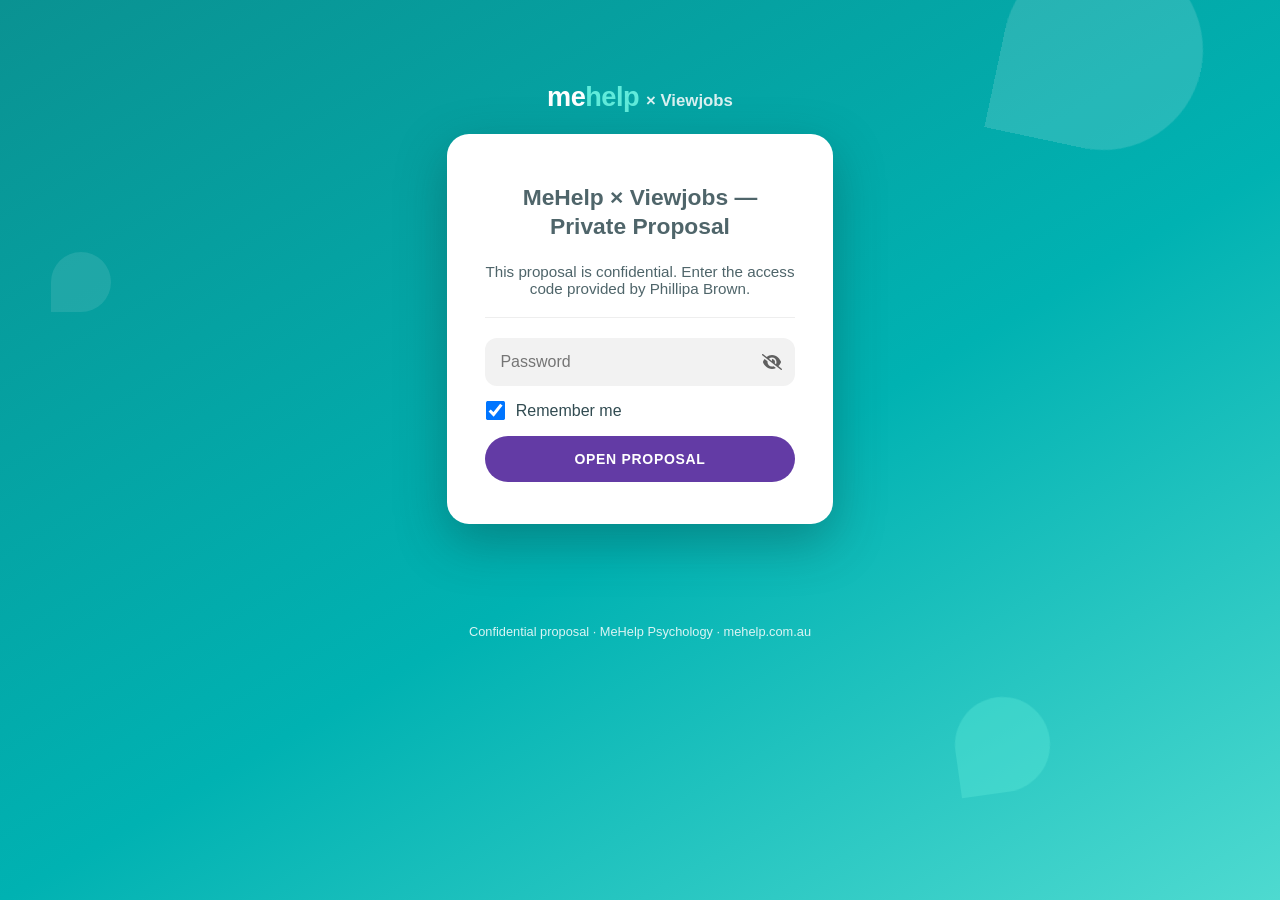
<file: index.html>
<!DOCTYPE html>
<html class="staticrypt-html">
    <head>
        <meta charset="utf-8" />
        <title>MeHelp × Viewjobs — Private Proposal</title>
        <meta name="viewport" content="width=device-width, initial-scale=1" />

        <!-- do not cache this page -->
        <meta http-equiv="cache-control" content="max-age=0" />
        <meta http-equiv="cache-control" content="no-cache" />
        <meta http-equiv="expires" content="0" />
        <meta http-equiv="expires" content="Tue, 01 Jan 1980 1:00:00 GMT" />
        <meta http-equiv="pragma" content="no-cache" />

        <style>
            .staticrypt-hr {
                margin-top: 20px;
                margin-bottom: 20px;
                border: 0;
                border-top: 1px solid #eee;
            }

            .staticrypt-page {
                width: 360px;
                padding: 8% 0 0;
                margin: auto;
                box-sizing: border-box;
            }

            .staticrypt-form {
                position: relative;
                z-index: 1;
                background: #ffffff;
                max-width: 360px;
                margin: 0 auto 100px;
                padding: 45px;
                text-align: center;
                box-shadow: 0 0 20px 0 rgba(0, 0, 0, 0.2), 0 5px 5px 0 rgba(0, 0, 0, 0.24);
            }

            .staticrypt-form input[type="password"],
            input[type="text"] {
                background: inherit;
                border: 0;
                box-sizing: border-box; /* This ensures padding is included in the total width */
                font-size: 14px;
                outline: 0;
                padding: 15px 30px 15px 15px; /* Adjust the padding to ensure there is space for the icon */
                width: 100%;
            }

            .staticrypt-password-container {
                position: relative;
                outline: 0;
                background: #f2f2f2;
                width: 100%;
                border: 0;
                margin: 0 0 15px;
                box-sizing: border-box;
            }

            .staticrypt-toggle-password-visibility {
                cursor: pointer;
                height: 20px;
                opacity: 60%;
                padding: 13px;
                position: absolute;
                right: 0;
                top: 50%;
                transform: translateY(-50%);
                width: 20px;
            }

            .staticrypt-form .staticrypt-decrypt-button {
                text-transform: uppercase;
                outline: 0;
                background: #0A9292;
                width: 100%;
                border: 0;
                padding: 15px;
                color: #ffffff;
                font-size: 14px;
                cursor: pointer;
            }

            .staticrypt-form .staticrypt-decrypt-button:hover,
            .staticrypt-form .staticrypt-decrypt-button:active,
            .staticrypt-form .staticrypt-decrypt-button:focus {
                background: #0A9292;
                filter: brightness(92%);
            }

            .staticrypt-html {
                height: 100%;
            }

            .staticrypt-body {
                height: 100%;
                margin: 0;
            }

            .staticrypt-content {
                height: 100%;
                margin-bottom: 1em;
                background: #314B51;
                font-family: "Arial", sans-serif;
                -webkit-font-smoothing: antialiased;
                -moz-osx-font-smoothing: grayscale;
            }

            .staticrypt-instructions {
                margin-top: -1em;
                margin-bottom: 1em;
            }

            .staticrypt-title {
                font-size: 1.5em;
            }

            label.staticrypt-remember {
                display: flex;
                align-items: center;
                margin-bottom: 1em;
            }

            .staticrypt-remember input[type="checkbox"] {
                transform: scale(1.5);
                margin-right: 1em;
            }

            .hidden {
                display: none !important;
            }

            .staticrypt-spinner-container {
                height: 100%;
                display: flex;
                align-items: center;
                justify-content: center;
            }

            .staticrypt-spinner {
                display: inline-block;
                width: 2rem;
                height: 2rem;
                vertical-align: text-bottom;
                border: 0.25em solid gray;
                border-right-color: transparent;
                border-radius: 50%;
                -webkit-animation: spinner-border 0.75s linear infinite;
                animation: spinner-border 0.75s linear infinite;
                animation-duration: 0.75s;
                animation-timing-function: linear;
                animation-delay: 0s;
                animation-iteration-count: infinite;
                animation-direction: normal;
                animation-fill-mode: none;
                animation-play-state: running;
                animation-name: spinner-border;
            }

            @keyframes spinner-border {
                100% {
                    transform: rotate(360deg);
                }
            }

            @media screen and (-webkit-min-device-pixel-ratio: 0) {
                .staticrypt-form input[type="password"],
                input[type="text"] {
                    font-size: 16px;
                }
            }
        </style>
    
        <meta name="color-scheme" content="only light">
        <style>
            /* MeHelp lock-screen branding (injected by brand-lockscreen.py) */
            :root{color-scheme: only light;}
            .staticrypt-body{background:linear-gradient(150deg,#0A9292 0%,#00B2B2 55%,#4EDAD0 100%) fixed !important;
                font-family:-apple-system,BlinkMacSystemFont,"Segoe UI",Roboto,Helvetica,Arial,sans-serif;}
            .staticrypt-content{background:transparent !important;}
            .staticrypt-page{width:auto !important;max-width:430px;padding:9vh 1.4rem 0 !important;position:relative;}
            .staticrypt-form{border-radius:22px !important;padding:42px 38px !important;
                box-shadow:0 18px 50px rgba(15,55,55,.35) !important;}
            .staticrypt-title{color:#314B51;font-weight:800;line-height:1.25;}
            .staticrypt-instructions{color:#314B51;opacity:.85;font-size:.95rem;}
            .staticrypt-password-container{border-radius:12px;overflow:hidden;}
            .staticrypt-form .staticrypt-decrypt-button{background:#633BA5 !important;border-radius:999px;
                font-weight:700;letter-spacing:.05em;}
            .staticrypt-form .staticrypt-decrypt-button:hover{filter:brightness(110%) !important;}
            .staticrypt-remember{color:#314B51;}
            .mh-wordmark{text-align:center;font-weight:800;font-size:1.7rem;color:#fff;margin-bottom:1.3rem;
                letter-spacing:-.02em;}
            .mh-wordmark b{color:#60EBDB;}
            .mh-wordmark small{font-weight:600;font-size:1.05rem;opacity:.85;letter-spacing:0;}
            .mh-bubble{position:fixed;border-radius:50% 50% 50% 0;background:rgba(255,255,255,.14);
                pointer-events:none;z-index:0;}
            .mh-footnote{text-align:center;color:rgba(255,255,255,.85);font-size:.8rem;margin-top:1.4rem;}
        </style>
</head>

    <body class="staticrypt-body">
        <div id="staticrypt_loading" class="staticrypt-spinner-container">
            <div class="staticrypt-spinner"></div>
        </div>

        <div id="staticrypt_content" class="staticrypt-content hidden">
            <div class="staticrypt-page">
                
                <div class="mh-bubble" style="width:200px;height:200px;top:-50px;right:6%;transform:rotate(12deg);"></div>
                <div class="mh-bubble" style="width:95px;height:95px;bottom:12%;right:18%;background:rgba(96,235,219,.35);transform:rotate(-8deg);"></div>
                <div class="mh-bubble" style="width:60px;height:60px;top:28%;left:4%;background:rgba(255,255,255,.10);"></div>
                <div class="mh-wordmark">me<b>help</b> <small>× Viewjobs</small></div>
<div class="staticrypt-form">
                    <div class="staticrypt-instructions">
                        <p class="staticrypt-title">MeHelp × Viewjobs — Private Proposal</p>
                        <p>This proposal is confidential. Enter the access code provided by Phillipa Brown.</p>
                    </div>

                    <hr class="staticrypt-hr" />

                    <form id="staticrypt-form" action="#" method="post">
                        <div class="staticrypt-password-container">
                            <input
                                id="staticrypt-password"
                                type="password"
                                name="password"
                                placeholder="Password"
                                autofocus
                            />

                            <img
                                class="staticrypt-toggle-password-visibility"
                                alt="Show password"
                                title="Show password"
                                src="[data-uri]"
                            />
                        </div>

                        <label id="staticrypt-remember-label" class="staticrypt-remember hidden">
                            <input id="staticrypt-remember" type="checkbox" name="remember" checked />
                            Remember me
                        </label>

                        <input type="submit" class="staticrypt-decrypt-button" value="Open proposal" />
                    </form>
                </div>
<div class="mh-footnote">Confidential proposal · MeHelp Psychology · mehelp.com.au</div>
            </div>
        </div>

        <script>
            // these variables will be filled when generating the file - the template format is 'variable_name'
            const staticryptInitiator = ((function(){
  const exports = {};
  const cryptoEngine = ((function(){
  const exports = {};
  const { subtle } = crypto;

const IV_BITS = 16 * 8;
const HEX_BITS = 4;
const ENCRYPTION_ALGO = "AES-CBC";

/**
 * Translates between utf8 encoded hexadecimal strings
 * and Uint8Array bytes.
 */
const HexEncoder = {
    /**
     * hex string -> bytes
     * @param {string} hexString
     * @returns {Uint8Array}
     */
    parse: function (hexString) {
        if (hexString.length % 2 !== 0) throw "Invalid hexString";
        const arrayBuffer = new Uint8Array(hexString.length / 2);

        for (let i = 0; i < hexString.length; i += 2) {
            const byteValue = parseInt(hexString.substring(i, i + 2), 16);
            if (isNaN(byteValue)) {
                throw "Invalid hexString";
            }
            arrayBuffer[i / 2] = byteValue;
        }
        return arrayBuffer;
    },

    /**
     * bytes -> hex string
     * @param {Uint8Array} bytes
     * @returns {string}
     */
    stringify: function (bytes) {
        const hexBytes = [];

        for (let i = 0; i < bytes.length; ++i) {
            let byteString = bytes[i].toString(16);
            if (byteString.length < 2) {
                byteString = "0" + byteString;
            }
            hexBytes.push(byteString);
        }
        return hexBytes.join("");
    },
};

/**
 * Translates between utf8 strings and Uint8Array bytes.
 */
const UTF8Encoder = {
    parse: function (str) {
        return new TextEncoder().encode(str);
    },

    stringify: function (bytes) {
        return new TextDecoder().decode(bytes);
    },
};

/**
 * Salt and encrypt a msg with a password.
 */
async function encrypt(msg, hashedPassword) {
    // Must be 16 bytes, unpredictable, and preferably cryptographically random. However, it need not be secret.
    // https://developer.mozilla.org/en-US/docs/Web/API/SubtleCrypto/encrypt#parameters
    const iv = crypto.getRandomValues(new Uint8Array(IV_BITS / 8));

    const key = await subtle.importKey("raw", HexEncoder.parse(hashedPassword), ENCRYPTION_ALGO, false, ["encrypt"]);

    const encrypted = await subtle.encrypt(
        {
            name: ENCRYPTION_ALGO,
            iv: iv,
        },
        key,
        UTF8Encoder.parse(msg)
    );

    // iv will be 32 hex characters, we prepend it to the ciphertext for use in decryption
    return HexEncoder.stringify(iv) + HexEncoder.stringify(new Uint8Array(encrypted));
}
exports.encrypt = encrypt;

/**
 * Decrypt a salted msg using a password.
 *
 * @param {string} encryptedMsg
 * @param {string} hashedPassword
 * @returns {Promise<string>}
 */
async function decrypt(encryptedMsg, hashedPassword) {
    const ivLength = IV_BITS / HEX_BITS;
    const iv = HexEncoder.parse(encryptedMsg.substring(0, ivLength));
    const encrypted = encryptedMsg.substring(ivLength);

    const key = await subtle.importKey("raw", HexEncoder.parse(hashedPassword), ENCRYPTION_ALGO, false, ["decrypt"]);

    const outBuffer = await subtle.decrypt(
        {
            name: ENCRYPTION_ALGO,
            iv: iv,
        },
        key,
        HexEncoder.parse(encrypted)
    );

    return UTF8Encoder.stringify(new Uint8Array(outBuffer));
}
exports.decrypt = decrypt;

/**
 * Salt and hash the password so it can be stored in localStorage without opening a password reuse vulnerability.
 *
 * @param {string} password
 * @param {string} salt
 * @returns {Promise<string>}
 */
async function hashPassword(password, salt) {
    // we hash the password in multiple steps, each adding more iterations. This is because we used to allow less
    // iterations, so for backward compatibility reasons, we need to support going from that to more iterations.
    let hashedPassword = await hashLegacyRound(password, salt);

    hashedPassword = await hashSecondRound(hashedPassword, salt);

    return hashThirdRound(hashedPassword, salt);
}
exports.hashPassword = hashPassword;

/**
 * This hashes the password with 1k iterations. This is a low number, we need this function to support backwards
 * compatibility.
 *
 * @param {string} password
 * @param {string} salt
 * @returns {Promise<string>}
 */
function hashLegacyRound(password, salt) {
    return pbkdf2(password, salt, 1000, "SHA-1");
}
exports.hashLegacyRound = hashLegacyRound;

/**
 * Add a second round of iterations. This is because we used to use 1k, so for backwards compatibility with
 * remember-me/autodecrypt links, we need to support going from that to more iterations.
 *
 * @param hashedPassword
 * @param salt
 * @returns {Promise<string>}
 */
function hashSecondRound(hashedPassword, salt) {
    return pbkdf2(hashedPassword, salt, 14000, "SHA-256");
}
exports.hashSecondRound = hashSecondRound;

/**
 * Add a third round of iterations to bring total number to 600k. This is because we used to use 1k, then 15k, so for
 * backwards compatibility with remember-me/autodecrypt links, we need to support going from that to more iterations.
 *
 * @param hashedPassword
 * @param salt
 * @returns {Promise<string>}
 */
function hashThirdRound(hashedPassword, salt) {
    return pbkdf2(hashedPassword, salt, 585000, "SHA-256");
}
exports.hashThirdRound = hashThirdRound;

/**
 * Salt and hash the password so it can be stored in localStorage without opening a password reuse vulnerability.
 *
 * @param {string} password
 * @param {string} salt
 * @param {int} iterations
 * @param {string} hashAlgorithm
 * @returns {Promise<string>}
 */
async function pbkdf2(password, salt, iterations, hashAlgorithm) {
    const key = await subtle.importKey("raw", UTF8Encoder.parse(password), "PBKDF2", false, ["deriveBits"]);

    const keyBytes = await subtle.deriveBits(
        {
            name: "PBKDF2",
            hash: hashAlgorithm,
            iterations,
            salt: UTF8Encoder.parse(salt),
        },
        key,
        256
    );

    return HexEncoder.stringify(new Uint8Array(keyBytes));
}

function generateRandomSalt() {
    const bytes = crypto.getRandomValues(new Uint8Array(128 / 8));

    return HexEncoder.stringify(new Uint8Array(bytes));
}
exports.generateRandomSalt = generateRandomSalt;

async function signMessage(hashedPassword, message) {
    const key = await subtle.importKey(
        "raw",
        HexEncoder.parse(hashedPassword),
        {
            name: "HMAC",
            hash: "SHA-256",
        },
        false,
        ["sign"]
    );
    const signature = await subtle.sign("HMAC", key, UTF8Encoder.parse(message));

    return HexEncoder.stringify(new Uint8Array(signature));
}
exports.signMessage = signMessage;

function getRandomAlphanum() {
    const possibleCharacters = "abcdefghijklmnopqrstuvwxyzABCDEFGHIJKLMNOPQRSTUVWXYZ0123456789";

    let byteArray;
    let parsedInt;

    // Keep generating new random bytes until we get a value that falls
    // within a range that can be evenly divided by possibleCharacters.length
    do {
        byteArray = crypto.getRandomValues(new Uint8Array(1));
        // extract the lowest byte to get an int from 0 to 255 (probably unnecessary, since we're only generating 1 byte)
        parsedInt = byteArray[0] & 0xff;
    } while (parsedInt >= 256 - (256 % possibleCharacters.length));

    // Take the modulo of the parsed integer to get a random number between 0 and totalLength - 1
    const randomIndex = parsedInt % possibleCharacters.length;

    return possibleCharacters[randomIndex];
}

/**
 * Generate a random string of a given length.
 *
 * @param {int} length
 * @returns {string}
 */
function generateRandomString(length) {
    let randomString = "";

    for (let i = 0; i < length; i++) {
        randomString += getRandomAlphanum();
    }

    return randomString;
}
exports.generateRandomString = generateRandomString;

  return exports;
})());
const codec = ((function(){
  const exports = {};
  /**
 * Initialize the codec with the provided cryptoEngine - this return functions to encode and decode messages.
 *
 * @param cryptoEngine - the engine to use for encryption / decryption
 */
function init(cryptoEngine) {
    const exports = {};

    /**
     * Top-level function for encoding a message.
     * Includes password hashing, encryption, and signing.
     *
     * @param {string} msg
     * @param {string} password
     * @param {string} salt
     *
     * @returns {string} The encoded text
     */
    async function encode(msg, password, salt) {
        const hashedPassword = await cryptoEngine.hashPassword(password, salt);

        const encrypted = await cryptoEngine.encrypt(msg, hashedPassword);

        // we use the hashed password in the HMAC because this is effectively what will be used a password (so we can store
        // it in localStorage safely, we don't use the clear text password)
        const hmac = await cryptoEngine.signMessage(hashedPassword, encrypted);

        return hmac + encrypted;
    }
    exports.encode = encode;

    /**
     * Encode using a password that has already been hashed. This is useful to encode multiple messages in a row, that way
     * we don't need to hash the password multiple times.
     *
     * @param {string} msg
     * @param {string} hashedPassword
     *
     * @returns {string} The encoded text
     */
    async function encodeWithHashedPassword(msg, hashedPassword) {
        const encrypted = await cryptoEngine.encrypt(msg, hashedPassword);

        // we use the hashed password in the HMAC because this is effectively what will be used a password (so we can store
        // it in localStorage safely, we don't use the clear text password)
        const hmac = await cryptoEngine.signMessage(hashedPassword, encrypted);

        return hmac + encrypted;
    }
    exports.encodeWithHashedPassword = encodeWithHashedPassword;

    /**
     * Top-level function for decoding a message.
     * Includes signature check and decryption.
     *
     * @param {string} signedMsg
     * @param {string} hashedPassword
     * @param {string} salt
     * @param {int} backwardCompatibleAttempt
     * @param {string} originalPassword
     *
     * @returns {Object} {success: true, decoded: string} | {success: false, message: string}
     */
    async function decode(signedMsg, hashedPassword, salt, backwardCompatibleAttempt = 0, originalPassword = "") {
        const encryptedHMAC = signedMsg.substring(0, 64);
        const encryptedMsg = signedMsg.substring(64);
        const decryptedHMAC = await cryptoEngine.signMessage(hashedPassword, encryptedMsg);

        if (decryptedHMAC !== encryptedHMAC) {
            // we have been raising the number of iterations in the hashing algorithm multiple times, so to support the old
            // remember-me/autodecrypt links we need to try bringing the old hashes up to speed.
            originalPassword = originalPassword || hashedPassword;
            if (backwardCompatibleAttempt === 0) {
                const updatedHashedPassword = await cryptoEngine.hashThirdRound(originalPassword, salt);

                return decode(signedMsg, updatedHashedPassword, salt, backwardCompatibleAttempt + 1, originalPassword);
            }
            if (backwardCompatibleAttempt === 1) {
                let updatedHashedPassword = await cryptoEngine.hashSecondRound(originalPassword, salt);
                updatedHashedPassword = await cryptoEngine.hashThirdRound(updatedHashedPassword, salt);

                return decode(signedMsg, updatedHashedPassword, salt, backwardCompatibleAttempt + 1, originalPassword);
            }

            return { success: false, message: "Signature mismatch" };
        }

        return {
            success: true,
            decoded: await cryptoEngine.decrypt(encryptedMsg, hashedPassword),
        };
    }
    exports.decode = decode;

    return exports;
}
exports.init = init;

  return exports;
})());
const decode = codec.init(cryptoEngine).decode;

/**
 * Initialize the staticrypt module, that exposes functions callbable by the password_template.
 *
 * @param {{
 *  staticryptEncryptedMsgUniqueVariableName: string,
 *  isRememberEnabled: boolean,
 *  rememberDurationInDays: number,
 *  staticryptSaltUniqueVariableName: string,
 * }} staticryptConfig - object of data that is stored on the password_template at encryption time.
 *
 * @param {{
 *  rememberExpirationKey: string,
 *  rememberPassphraseKey: string,
 *  replaceHtmlCallback: function,
 *  clearLocalStorageCallback: function,
 * }} templateConfig - object of data that can be configured by a custom password_template.
 */
function init(staticryptConfig, templateConfig) {
    const exports = {};

    /**
     * Decrypt our encrypted page, replace the whole HTML.
     *
     * @param {string} hashedPassword
     * @returns {Promise<boolean>}
     */
    async function decryptAndReplaceHtml(hashedPassword) {
        const { staticryptEncryptedMsgUniqueVariableName, staticryptSaltUniqueVariableName } = staticryptConfig;
        const { replaceHtmlCallback } = templateConfig;

        const result = await decode(
            staticryptEncryptedMsgUniqueVariableName,
            hashedPassword,
            staticryptSaltUniqueVariableName
        );
        if (!result.success) {
            return false;
        }
        const plainHTML = result.decoded;

        // if the user configured a callback call it, otherwise just replace the whole HTML
        if (typeof replaceHtmlCallback === "function") {
            replaceHtmlCallback(plainHTML);
        } else {
            document.write(plainHTML);
            document.close();
        }

        return true;
    }

    /**
     * Attempt to decrypt the page and replace the whole HTML.
     *
     * @param {string} password
     * @param {boolean} isRememberChecked
     *
     * @returns {Promise<{isSuccessful: boolean, hashedPassword?: string}>} - we return an object, so that if we want to
     *   expose more information in the future we can do it without breaking the password_template
     */
    async function handleDecryptionOfPage(password, isRememberChecked) {
        const { staticryptSaltUniqueVariableName } = staticryptConfig;

        // decrypt and replace the whole page
        const hashedPassword = await cryptoEngine.hashPassword(password, staticryptSaltUniqueVariableName);
        return handleDecryptionOfPageFromHash(hashedPassword, isRememberChecked);
    }
    exports.handleDecryptionOfPage = handleDecryptionOfPage;

    async function handleDecryptionOfPageFromHash(hashedPassword, isRememberChecked) {
        const { isRememberEnabled, rememberDurationInDays } = staticryptConfig;
        const { rememberExpirationKey, rememberPassphraseKey } = templateConfig;

        const isDecryptionSuccessful = await decryptAndReplaceHtml(hashedPassword);

        if (!isDecryptionSuccessful) {
            return {
                isSuccessful: false,
                hashedPassword,
            };
        }

        // remember the hashedPassword and set its expiration if necessary
        if (isRememberEnabled && isRememberChecked) {
            window.localStorage.setItem(rememberPassphraseKey, hashedPassword);

            // set the expiration if the duration isn't 0 (meaning no expiration)
            if (rememberDurationInDays > 0) {
                window.localStorage.setItem(
                    rememberExpirationKey,
                    (new Date().getTime() + rememberDurationInDays * 24 * 60 * 60 * 1000).toString()
                );
            }
        }

        return {
            isSuccessful: true,
            hashedPassword,
        };
    }
    exports.handleDecryptionOfPageFromHash = handleDecryptionOfPageFromHash;

    /**
     * Clear localstorage from staticrypt related values
     */
    function clearLocalStorage() {
        const { clearLocalStorageCallback, rememberExpirationKey, rememberPassphraseKey } = templateConfig;

        if (typeof clearLocalStorageCallback === "function") {
            clearLocalStorageCallback();
        } else {
            localStorage.removeItem(rememberPassphraseKey);
            localStorage.removeItem(rememberExpirationKey);
        }
    }

    async function handleDecryptOnLoad() {
        let isSuccessful = await decryptOnLoadFromUrl();

        if (!isSuccessful) {
            isSuccessful = await decryptOnLoadFromRememberMe();
        }

        return { isSuccessful };
    }
    exports.handleDecryptOnLoad = handleDecryptOnLoad;

    /**
     * Clear storage if we are logging out
     *
     * @returns {boolean} - whether we logged out
     */
    function logoutIfNeeded() {
        const logoutKey = "staticrypt_logout";

        // handle logout through query param
        const queryParams = new URLSearchParams(window.location.search);
        if (queryParams.has(logoutKey)) {
            clearLocalStorage();
            return true;
        }

        // handle logout through URL fragment
        const hash = window.location.hash.substring(1);
        if (hash.includes(logoutKey)) {
            clearLocalStorage();
            return true;
        }

        return false;
    }

    /**
     * To be called on load: check if we want to try to decrypt and replace the HTML with the decrypted content, and
     * try to do it if needed.
     *
     * @returns {Promise<boolean>} true if we derypted and replaced the whole page, false otherwise
     */
    async function decryptOnLoadFromRememberMe() {
        const { rememberDurationInDays } = staticryptConfig;
        const { rememberExpirationKey, rememberPassphraseKey } = templateConfig;

        // if we are login out, terminate
        if (logoutIfNeeded()) {
            return false;
        }

        // if there is expiration configured, check if we're not beyond the expiration
        if (rememberDurationInDays && rememberDurationInDays > 0) {
            const expiration = localStorage.getItem(rememberExpirationKey),
                isExpired = expiration && new Date().getTime() > parseInt(expiration);

            if (isExpired) {
                clearLocalStorage();
                return false;
            }
        }

        const hashedPassword = localStorage.getItem(rememberPassphraseKey);

        if (hashedPassword) {
            // try to decrypt
            const isDecryptionSuccessful = await decryptAndReplaceHtml(hashedPassword);

            // if the decryption is unsuccessful the password might be wrong - silently clear the saved data and let
            // the user fill the password form again
            if (!isDecryptionSuccessful) {
                clearLocalStorage();
                return false;
            }

            return true;
        }

        return false;
    }

    async function decryptOnLoadFromUrl() {
        const passwordKey = "staticrypt_pwd";
        const rememberMeKey = "remember_me";

        // try to get the password from the query param (for backward compatibility - we now want to avoid this method,
        // since it sends the hashed password to the server which isn't needed)
        const queryParams = new URLSearchParams(window.location.search);
        const hashedPasswordQuery = queryParams.get(passwordKey);
        const rememberMeQuery = queryParams.get(rememberMeKey);

        const urlFragment = window.location.hash.substring(1);
        // get the password from the url fragment
        const hashedPasswordRegexMatch = urlFragment.match(new RegExp(passwordKey + "=([^&]*)"));
        const hashedPasswordFragment = hashedPasswordRegexMatch ? hashedPasswordRegexMatch[1] : null;
        const rememberMeFragment = urlFragment.includes(rememberMeKey);

        const hashedPassword = hashedPasswordFragment || hashedPasswordQuery;
        const rememberMe = rememberMeFragment || rememberMeQuery;

        if (hashedPassword) {
            return handleDecryptionOfPageFromHash(hashedPassword, rememberMe);
        }

        return false;
    }

    return exports;
}
exports.init = init;

  return exports;
})());
            const templateError = "Bad password!",
                templateToggleAltShow = "Show password",
                templateToggleAltHide = "Hide password",
                isRememberEnabled = true,
                staticryptConfig = {"staticryptEncryptedMsgUniqueVariableName":"[base64]","isRememberEnabled":true,"rememberDurationInDays":30,"staticryptSaltUniqueVariableName":"aabbccddeeff00112233445566778899"};

            // you can edit these values to customize some of the behavior of StatiCrypt
            const templateConfig = {
                rememberExpirationKey: "staticrypt_expiration",
                rememberPassphraseKey: "staticrypt_passphrase",
                replaceHtmlCallback: null,
                clearLocalStorageCallback: null,
            };

            // init the staticrypt engine
            const staticrypt = staticryptInitiator.init(staticryptConfig, templateConfig);

            // try to automatically decrypt on load if there is a saved password
            window.onload = async function () {
                const { isSuccessful } = await staticrypt.handleDecryptOnLoad();

                // if we didn't decrypt anything on load, show the password prompt. Otherwise the content has already been
                // replaced, no need to do anything
                if (!isSuccessful) {
                    // hide loading screen
                    document.getElementById("staticrypt_loading").classList.add("hidden");
                    document.getElementById("staticrypt_content").classList.remove("hidden");
                    document.getElementById("staticrypt-password").focus();

                    // show the remember me checkbox
                    if (isRememberEnabled) {
                        document.getElementById("staticrypt-remember-label").classList.remove("hidden");
                    }
                }
            };

            // toggle password visibility
            const toggleIcon = document.querySelector(".staticrypt-toggle-password-visibility");
            // these two icons are coming from FontAwesome
            const imgSrcEyeClosed =
                "[data-uri]";
            const imgSrcEyeOpened =
                "[data-uri]";
            toggleIcon.addEventListener("click", function () {
                const passwordInput = document.getElementById("staticrypt-password");
                if (passwordInput.type === "password") {
                    passwordInput.type = "text";
                    toggleIcon.src = imgSrcEyeOpened;
                    toggleIcon.alt = templateToggleAltHide;
                    toggleIcon.title = templateToggleAltHide;
                } else {
                    passwordInput.type = "password";
                    toggleIcon.src = imgSrcEyeClosed;
                    toggleIcon.alt = templateToggleAltShow;
                    toggleIcon.title = templateToggleAltShow;
                }
            });

            // handle password form submission
            document.getElementById("staticrypt-form").addEventListener("submit", async function (e) {
                e.preventDefault();

                const password = document.getElementById("staticrypt-password").value,
                    isRememberChecked = document.getElementById("staticrypt-remember").checked;

                const { isSuccessful } = await staticrypt.handleDecryptionOfPage(password, isRememberChecked);

                if (!isSuccessful) {
                    alert(templateError);
                }
            });
        </script>
    </body>
</html>
</file>
